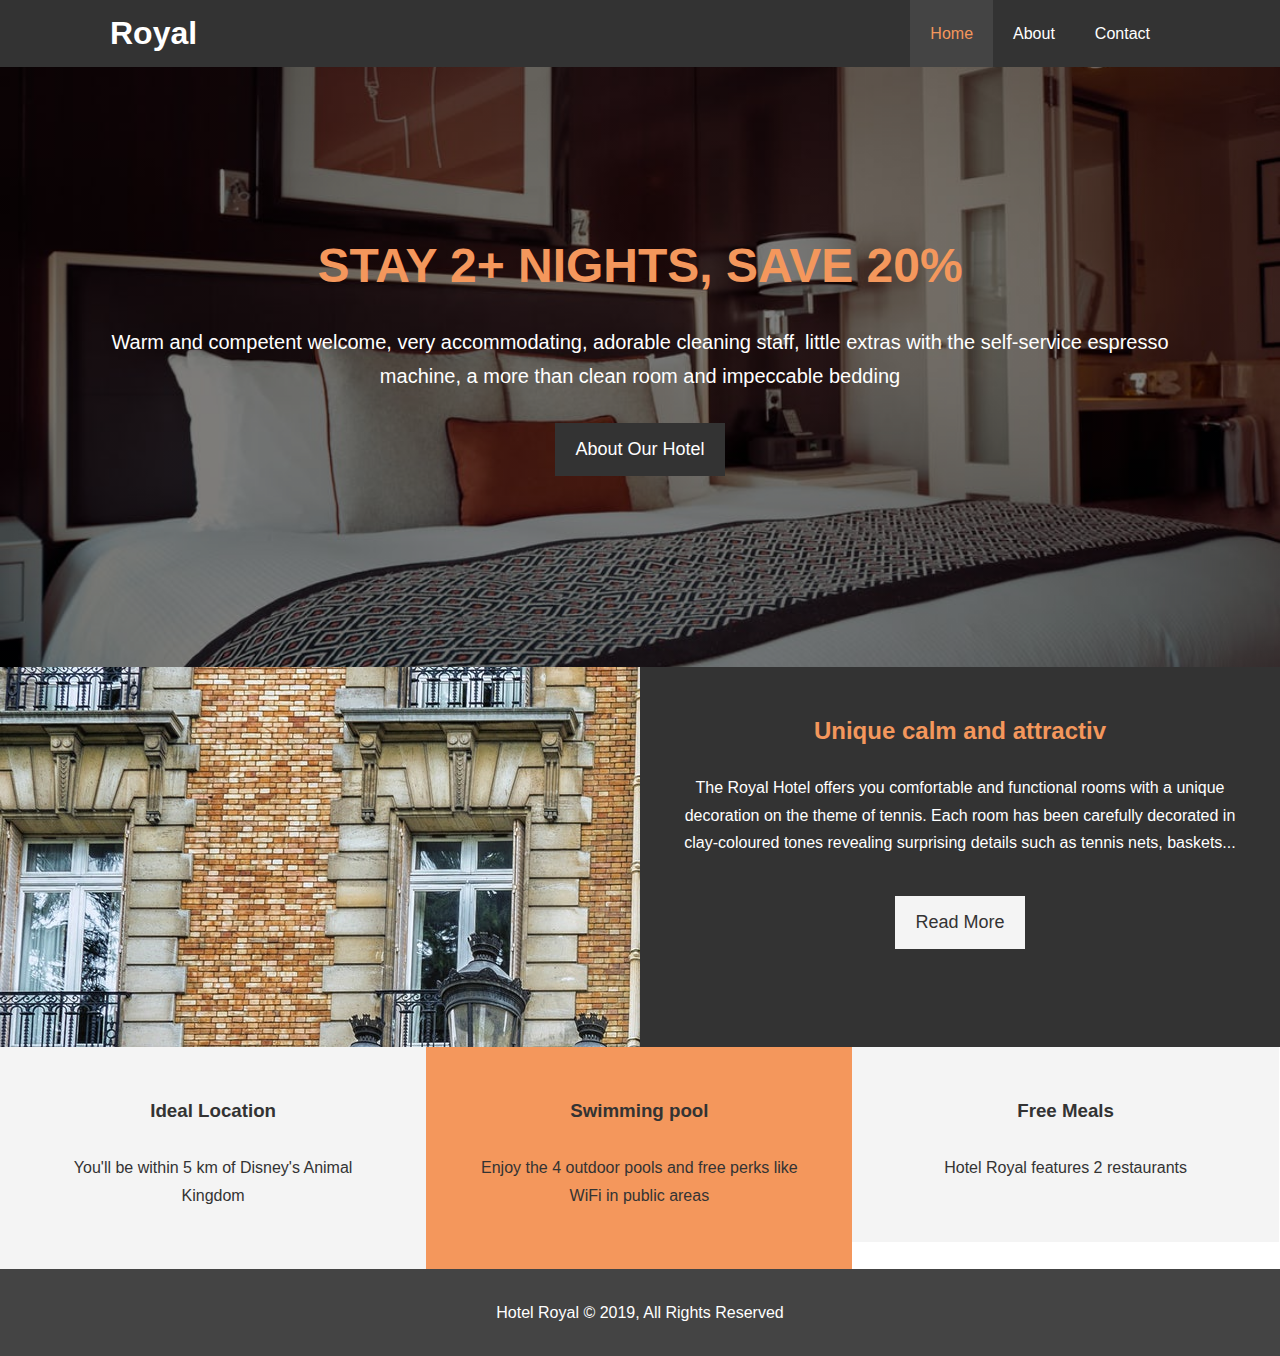
<file: index.html>
<!DOCTYPE html>
<html lang="en">

<head>
  <meta charset="UTF-8">
  <meta http-equiv="X-UA-Compatible" content="ie=edge">
  <meta name="viewport" content="width=device-width, initial-scale=1.0">
  <meta name="description" content="Welcome to the most extraordinary hotel in Orlando">

  <title>Hotel Royal | Welcome</title>
  <link rel="icon" href="favicon-16.png">
  <link rel="icon" href="favicon-32.png">

  <!-- css -->
  <link rel="stylesheet" href="https://use.fontawesome.com/releases/v5.6.1/css/all.css" integrity="sha384-gfdkjb5BdAXd+lj+gudLWI+BXq4IuLW5IT+brZEZsLFm++aCMlF1V92rMkPaX4PP" crossorigin="anonymous">
  <link rel="stylesheet" href="css/style.css">
  <link rel="stylesheet" media="(max-width: 480px)" href="css/mobile.css">

</head>

<body>
  <header>
    <nav id="navbar">
      <div class="container">
        <h1 class="logo"><a href="index.html">Royal</a></h1>
        <ul>
          <li><a class="current" href="index.html">Home</a></li>
          <li><a href="about.html">About</a></li>
          <li><a href="contact.html">Contact</a></li>
        </ul>
      </div>
    </nav>

    <div id="showcase">
      <div class="container">
        <div class="showcase-content">
          <h1><span class="text-primary">STAY 2+ NIGHTS, SAVE 20%</span> </h1>
          <p class="lead"> Warm and competent welcome, very accommodating, adorable cleaning staff, little extras with the self-service espresso machine, a more than clean room and impeccable bedding</p>
          <a class="btn" href="about.html">About Our Hotel</a>
        </div>
      </div>
    </div>
  </header>

  <section id="home-info" class="bg-dark">
    <div class="info-img"></div>
    <div class="info-content">
      <h2><span class="text-primary">Unique calm and attractiv</span></h2>
      <p>
          The Royal Hotel offers you comfortable and functional rooms with a unique decoration on the theme of tennis. Each room has been carefully decorated in clay-coloured tones revealing surprising details such as tennis nets, baskets...
      </p>
      <a href="about.html" class="btn btn-light">Read More</a>
    </div>
  </section>

  <section id="features">
    <div class="box bg-light">
      <i class="fas fa-map-marker-alt fa-3x"></i>
      <h3>Ideal Location</h3>
      <p>You'll be within 5 km of Disney's Animal Kingdom</p>
    </div>
    <div class="box bg-primary">
        <i class="fas fa-swimming-pool fa-3x"></i>
        <h3>Swimming pool</h3>
        <p>Enjoy the 4 outdoor pools and free perks like WiFi in public areas </p>
    </div>
    <div class="box bg-light">
        <i class="fas fa-utensils fa-3x"></i>
        <h3>Free Meals</h3>
        <p>
          Hotel Royal features 2 restaurants
        </p>
    </div>
  </section>

  <div class="clr"></div>

  <footer id="main-footer">
    <p>Hotel Royal &copy; 2019, All Rights Reserved</p>
  </footer>
</body>
</html>
</file>
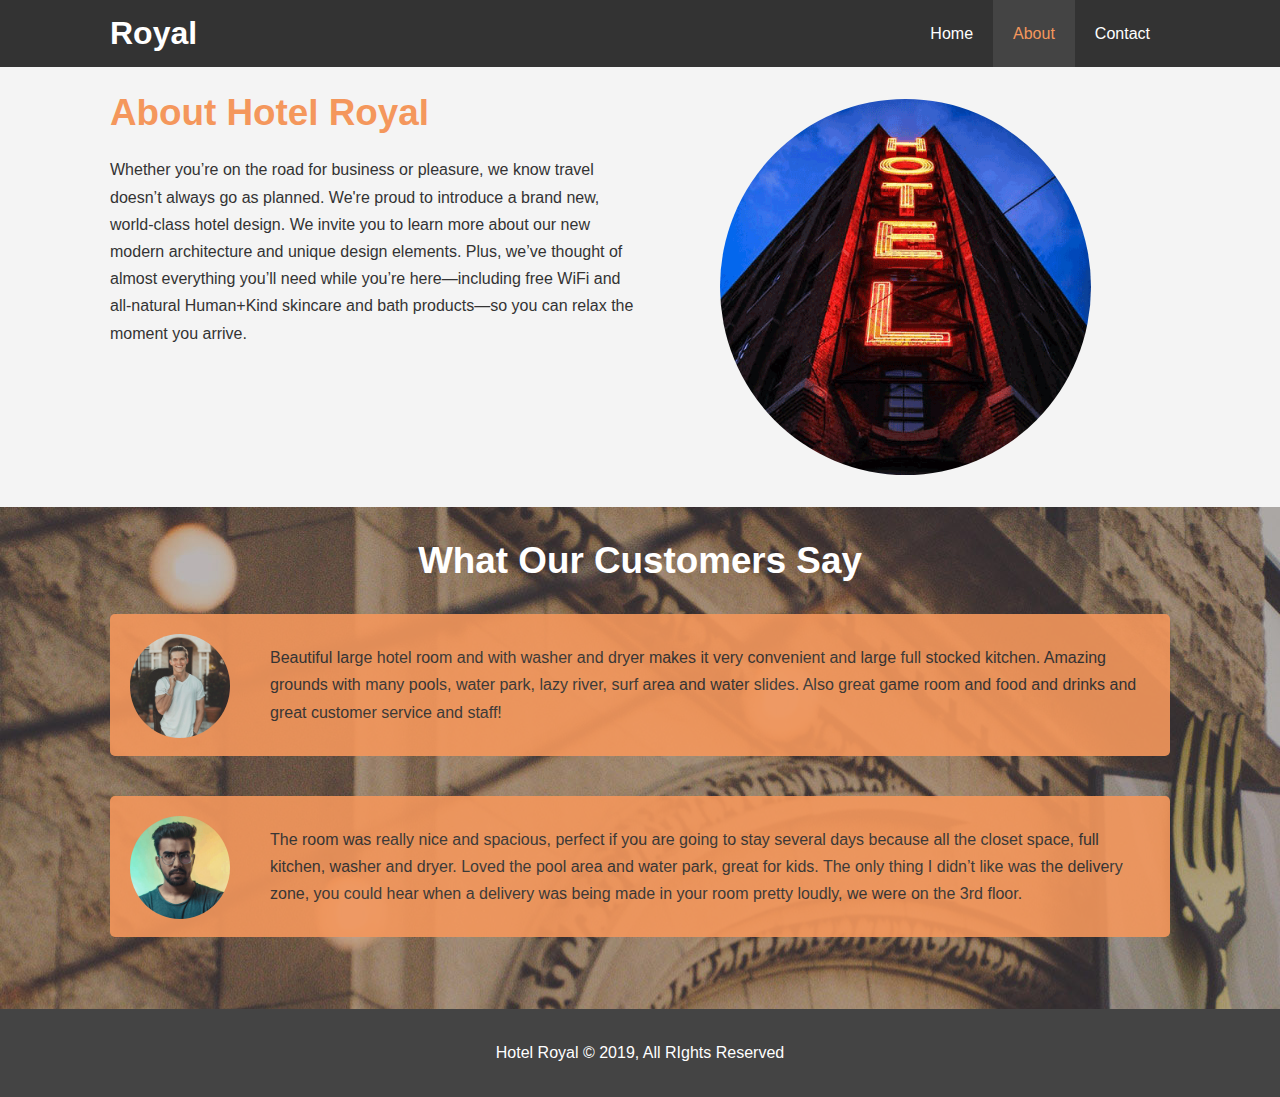
<file: about.html>
<!DOCTYPE html>
<html lang="en">

<head>
  <meta charset="UTF-8">
  <meta name="viewport" content="width=device-width, initial-scale=1.0">
  <meta http-equiv="X-UA-Compatible" content="ie=edge">
  <meta name="description" content="Welcome to the most extraordinary hotel in Orlando">

  <title>Hotel Royal | About</title>
  <link rel="icon" href="favicon-16.png">
  <link rel="icon" href="favicon-32.png">

  <link rel="stylesheet" href="css/style.css">
  <link rel="stylesheet" media="(max-width: 480px)" href="css/mobile.css">

</head>

<body>
  <header>
    <nav id="navbar">
      <div class="container">
        <h1 class="logo"><a href="index.html">Royal</a></h1>
        <ul>
          <li><a href="index.html">Home</a></li>
          <li><a class="current" href="about.html">About</a></li>
          <li><a href="contact.html">Contact</a></li>
        </ul>
      </div>
    </nav>
  </header>

  <section id="about-info" class="bg-light py-3">
    <div class="container" >
      <div class="info-left">
        <h1 class="l-heading"><span class="text-primary">About Hotel Royal</span> </h1>
        <p>Whether you’re on the road for business or pleasure, we know travel doesn’t always go as planned. 
          We're proud to introduce a brand new, world-class hotel design. We invite you to learn more about our new modern architecture and unique design elements.
          Plus, we’ve thought of almost everything you’ll need while you’re here—including free WiFi and all-natural Human+Kind skincare and bath products—so you can relax the moment you arrive.</p>
      </div>
      <div class="info-right">
        <img src="./img/photo-2.png" alt="hotel">
      </div>
    </div>
  </section>

  <div class="clr"></div>

  <section id="testimonials" class="py-3">
    <div class="container">
      <h2 class="l-heading">What Our Customers Say</h2>
      <div class="testimonial bg-primary">
        <img src="./img/guest-1.png" alt="Alexander">
        <p>Beautiful large hotel room and with washer and dryer makes it very convenient and large full stocked kitchen. Amazing grounds with many pools, water park, lazy river, surf area and water slides. Also great game room and food and drinks and great customer service and staff!</p>
      </div>

      <div class="testimonial bg-primary">
          <img src="./img/guest-2.png" alt="Benjamin">
          <p>The room was really nice and spacious, perfect if you are going to stay several days because all the closet space, full kitchen, washer and dryer. Loved the pool area and water park, great for kids. The only thing I didn’t like was the delivery zone, you could hear when a delivery was being made in your room pretty loudly, we were on the 3rd floor.</p>
        </div>
    </div>
  </section>

  <footer id="main-footer">
    <p>Hotel Royal &copy; 2019, All RIghts Reserved</p>
  </footer>

</body>
</html>
</file>
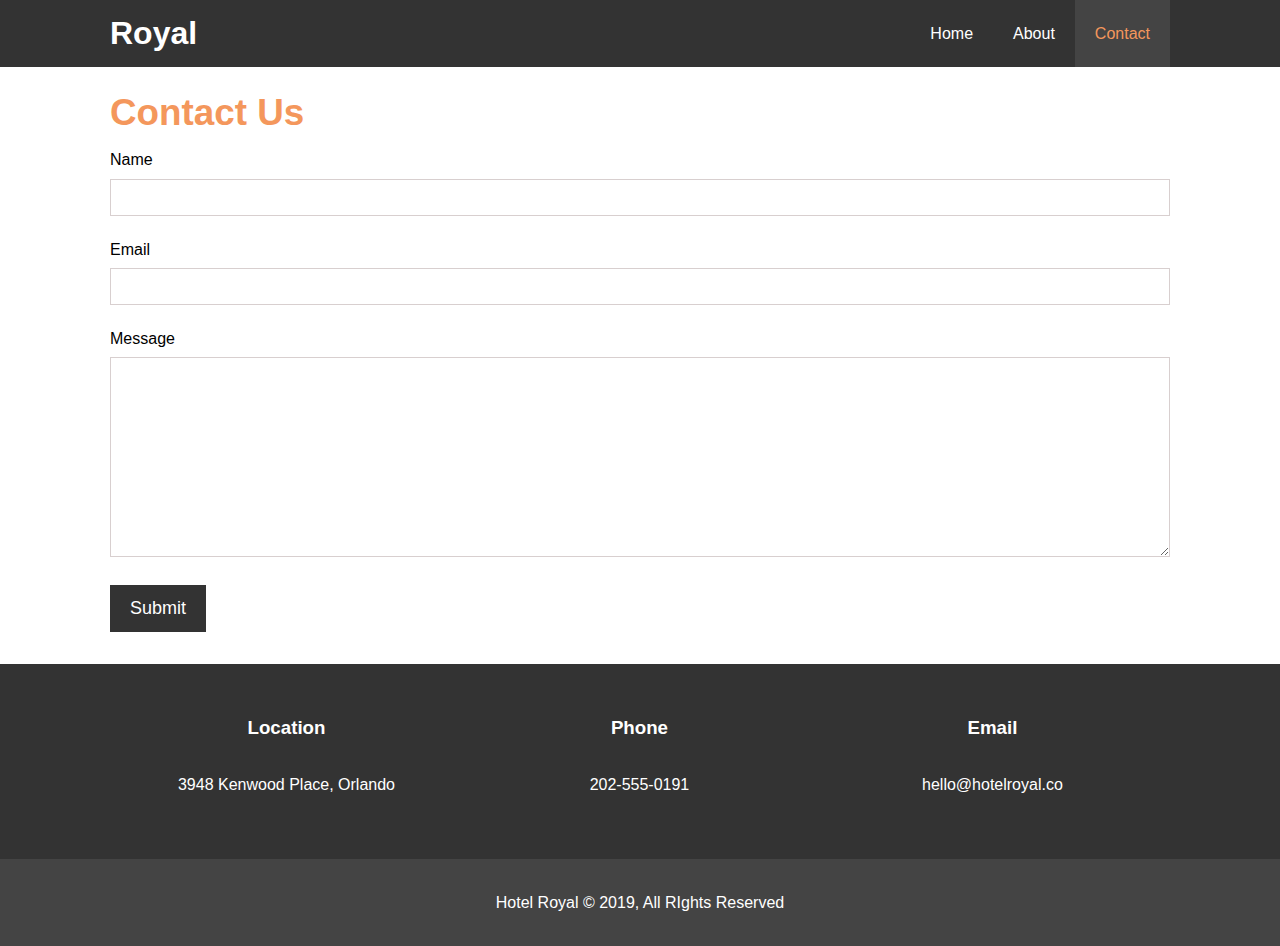
<file: contact.html>
<!DOCTYPE html>
<html lang="en">

<head>
  <meta charset="UTF-8">
  <meta name="viewport" content="width=device-width, initial-scale=1.0">
  <meta http-equiv="X-UA-Compatible" content="ie=edge">
  <meta name="description" content="Welcome to the most extraordinary hotel in Orlando">

  <title>Hotel Royal | Contact</title>
  <link rel="icon" href="favicon-16.png">
  <link rel="icon" href="favicon-32.png">

  <link rel="stylesheet" href="https://use.fontawesome.com/releases/v5.6.1/css/all.css" integrity="sha384-gfdkjb5BdAXd+lj+gudLWI+BXq4IuLW5IT+brZEZsLFm++aCMlF1V92rMkPaX4PP" crossorigin="anonymous">
  <link rel="stylesheet" href="css/style.css">
  <link rel="stylesheet" media="(max-width: 480px)" href="css/mobile.css">

</head>

<body>
  <header>
    <nav id="navbar">
      <div class="container">
        <h1 class="logo"><a href="index.html">Royal</a></h1>
        <ul>
          <li><a href="index.html">Home</a></li>
          <li><a href="about.html">About</a></li>
          <li><a class="current" href="contact.html">Contact</a></li>
        </ul>
      </div>
    </nav>
  </header>

  <section id="contact-form" class="py-3">
    <div class="container">
      <h1 class="l-heading"><span class="text-primary">Contact Us</span> </h1>
      
      <form action="">
        <div class="form-group">
          <label for="name">Name</label>
          <input type="text" name="name" id="name" required>
        </div>
        <div class="form-group">
          <label for="email">Email</label>
          <input type="email" name="email" id="email" required>
        </div>
        <div class="form-group">
          <label for="message">Message</label>
          <textarea name="message" id="message" required></textarea>
        </div>
        <button type="submit" class="btn">Submit</button>
      </form>
    </div>
  </section>

  <section id="contact-info" class="bg-dark">
    <div class="container">
        <div class="box">
            <i class="fas fa-map-marker fa-3x"></i>
            <h3>Location</h3>
            <p>3948 Kenwood Place, Orlando</p>
          </div>
          <div class="box">
              <i class="fas fa-phone fa-3x"></i>
              <h3>Phone</h3>
              <p>202-555-0191</p>
          </div>
          <div class="box">
              <i class="fas fa-envelope fa-3x"></i>
              <h3>Email</h3>
              <p>hello@hotelroyal.co</p>
          </div>
    </div>
  </section>

  <footer id="main-footer">
    <p>Hotel Royal &copy; 2019, All RIghts Reserved</p>
  </footer>
</body>
</html>
</file>
<file: css/style.css>
* {
  margin: 0;
  padding:0;
  box-sizing: border-box;
}

:root {
  --main-color: #f4975c; /* #f7c08a */
}

/* main styling */
html,body {
  font-family: 'Segoe UI', Tahoma, Geneva, Verdana, sans-serif;
  line-height: 1.7em;
}

a {
  color: #333;
  text-decoration: none;
}

h1, h2, h3 {
  padding-bottom: 20px;
}

p {
  margin: 10px 0;
}

/* utility */
.container {
  margin: auto;
  max-width: 1100px;
  overflow: auto;
  padding: 0 20px;
}

.text-primary {
  color: var(--main-color);
}

.lead {
  font-size: 20px;
}

.btn {
  display: inline-block;
  font-size: 18px;
  color: #fff;
  background: #333;
  padding: 13px 20px;
  border: none;
  cursor: pointer;
}

.btn:hover {
  background: var(--main-bg-color);
  color: #333;
}

.btn-light {
  background: #f4f4f4;
  color: #333;
}

.bg-dark {
  background: #333;
  color: #fff;
}

.bg-light {
  background: #f4f4f4;
  color: #333;
}

.bg-primary {
  background: var(--main-color);
  color: #333;
}

.clr {
  clear: both;
}

.l-heading {
  font-size: 2.3rem;
}

.py-1 {
  padding: .7em 0;
}

.py-2 {
  padding: 1.4em 0;
}

.py-3 {
  padding: 2em 0;
}

/* navbar */
#navbar {
  background: #333;
  color: #fff;
  overflow: auto;
}

#navbar a {
  color: #fff;
}

#navbar h1 {
  float: left;
  padding-top: 20px;
}

#navbar ul {
  list-style: none;
  float: right;
}

#navbar ul li {
  float: left;
}

#navbar ul li a {
  display: block;
  padding: 20px;
  text-align: center;
}

#navbar ul li a:hover, 
#navbar ul li a.current {
  background: #444;
  color: var(--main-color);
}

/* showcase */
#showcase {
  background: linear-gradient(rgba(0,0,0,0.5),rgba(0,0,0,0.5)), url('../img/showcase.jpeg') no-repeat center center/cover;
  height: 600px;
}

#showcase .showcase-content {
  color: #fff;
  text-align: center;
  padding-top: 170px;
}

#showcase .showcase-content h1 {
  font-size: 3rem;
  line-height: 1.2em;
}

#showcase .showcase-content p {
  padding-bottom: 20px;
  line-height: 1.7em;
}

/* home */
#home-info {
  height: 380px;
}

#home-info .info-img {
  float: left;
  width: 50%;
  background: url('../img/photo-1.jpg') no-repeat;
  min-height: 100%;
}

#home-info .info-content {
  float: right;
  width: 50%;
  height: 100%;
  text-align: center;
  padding: 50px 30px 0px 30px;
  overflow: hidden;
}

#home-info .info-content p {
  padding-bottom: 30px;
}

/* features */
.box {
  float: left;
  width: 33.3%;
  padding: 50px;
  text-align:center;
}

.box i {
  margin-bottom: 10px;
}

#features .box ul li {
  list-style-type: none;
}

/* about */
#about-info .info-right {
  float: right;
  width: 50%;
  min-height: 100%;
}

#about-info .info-right img {
  display: block;
  margin: auto;
  width: 70%;
  border-radius: 50%;
}

#about-info .info-left {
  float: left;
  min-height: 100%;
  width: 50%;
}

#testimonials {
  height: 100%;
  padding-top: 40px;
  background: url("../img/test-bg.jpg");
}

#testimonials h2 {
  color: #fff;
  text-align: center;
  padding-bottom: 40px;
}

#testimonials .testimonial {
  padding: 20px;
  margin-bottom: 40px;
  border-radius: 5px;
  opacity: .9;
}

#testimonials .testimonial img {
  width: 100px;
  float: left;
  margin-right: 40px;
  border-radius: 50%;
}

/* contact form */
#contact-form .form-group {
  margin-bottom: 20px;
}

#contact-form label {
  display: block;
  margin-bottom: 5px;
}

#contact-form input,
#contact-form textarea {
  width: 100%;
  padding: 10px;
  border: 1px solid rgb(216, 207, 207);
}

#contact-form input:focus,
#contact-form textarea:focus {
  outline: none;
  border-color: var(--main-color);
}

#contact-form textarea {
  height: 200px;
}

/* footer */
#main-footer {
  text-align: center;
  background: #444;
  color: #fff;
  padding: 20px;
}
</file>
<file: css/mobile.css>
/* navbar */
#navbar .logo {
    float: none;
    font-size: 2rem;
    text-align: center;
}

#navbar ul,
#navbar ul li {
    float: none;
}

#navbar ul li a {
    padding: 10px;
    font-size: 1.2rem;
    border-bottom: 1px dotted #444;
}

/* home */
#home-info .info-img {
    display: none;
}

#home-info .info-content {
    float: none;
    width: 100%;
}

.box {
    float: none;
    width: 100%;
}

#showcase {
    height: 100%;
}

#showcase .showcase-content {
    padding-top: 4em;
    padding-bottom: 3em;
}

/* about */
#about-info .info-right {
    float: none;
    width: 100%;
    padding-bottom: 1em;
  }
  
 
#about-info .info-left {
    float: none;
    width: 100%;
    padding: 2em 0;
    text-align: center;
}

/* contact */
#contact-info .box {
    border-bottom: 1px dotted #444;
}
</file>
